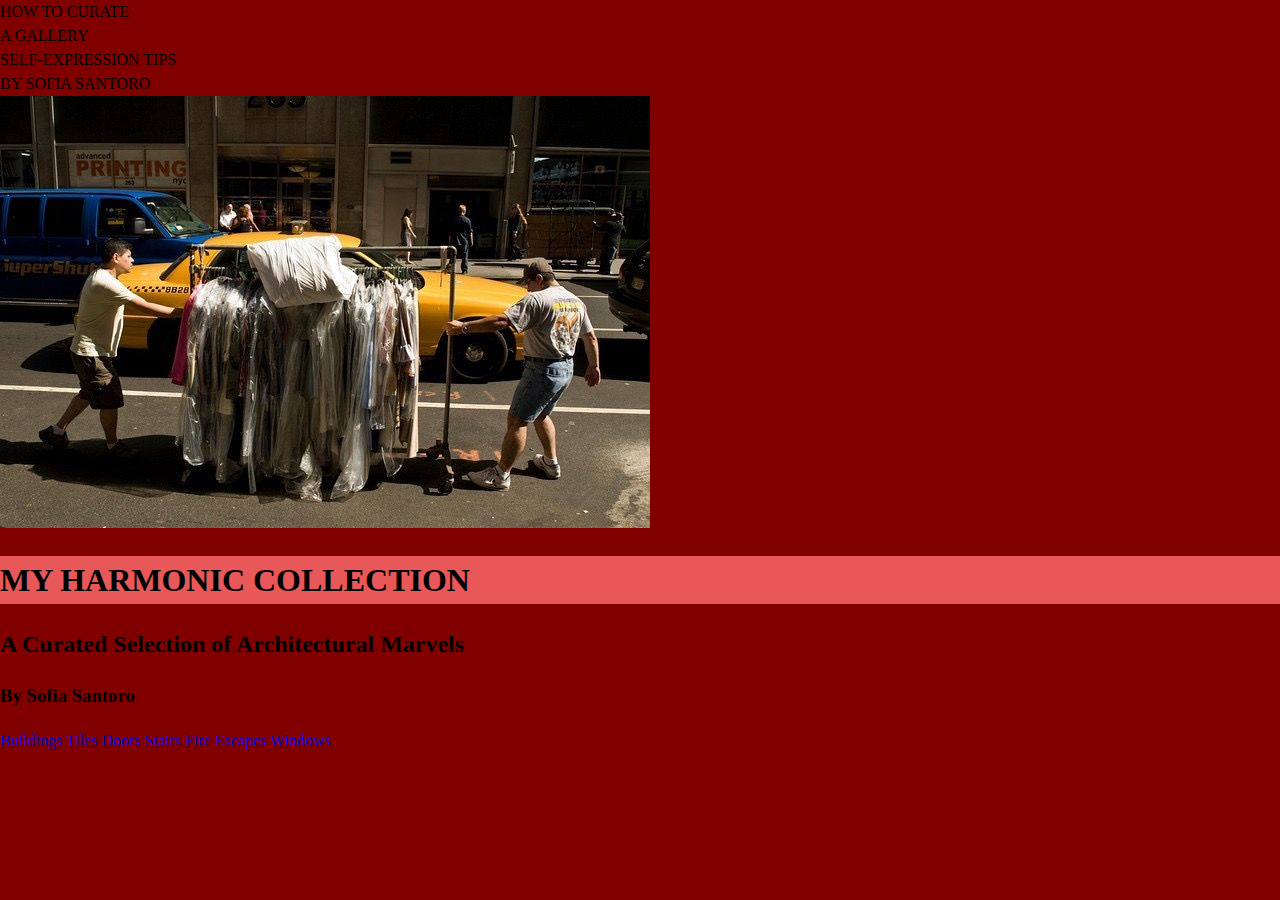
<file: index.html>
<!DOCTYPE html>
<html lang="en">
<head>
  <meta charset="UTF-8" />
  <meta name="viewport" content="width=device-width, initial-scale=1.0" />
  <title>My Harmonic Collection</title>

  <!-- Fonts -->
  <link rel="preconnect" href="https://fonts.googleapis.com">
  <link rel="preconnect" href="https://fonts.gstatic.com" crossorigin>
  <link href="https://fonts.googleapis.com/css2?family=Anton&family=Staatliches&display=swap" rel="stylesheet">

  <link rel="stylesheet" href="styles.css" />
</head>

<body>
  <div class="frame">

    <!-- Header text -->
    <header class="top-text">
      <div>HOW TO CURATE<br>A GALLERY</div>
      <div>SELF-EXPRESSION TIPS<br>BY SOFIA SANTORO</div>
    </header>

    <!-- Image -->
    <div class="image-wrapper">
      <img src="images/taxi.jpg" alt="Yellow taxi parked at the curb on a busy city street showing the taxi side and rooftop sign reading TAXI, urban environment with brick buildings and blurred pedestrians in the background, energetic bustling tone" loading="lazy" />
    </div>

    <!-- Title text -->
    <div class="text-section">
      <h1>MY HARMONIC COLLECTION</h1>
      <h2>A Curated Selection of Architectural Marvels</h2>
      <h3>By Sofia Santoro</h3>
    </div>

    <!-- Links -->
    <nav class="link-bar">
      <a href="entry-1/index.html">Buildings</a>
      <a href="entry-2/index.html">Tiles</a>
      <a href="entry-3/index.html">Doors</a>
      <a href="entry-4/index.html">Stairs</a>
      <a href="entry-5/index.html">Fire Escapes</a>
      <a href="entry-9/index.html">Windows</a>
    </nav>

  </div>
</body>
</html>
</file>
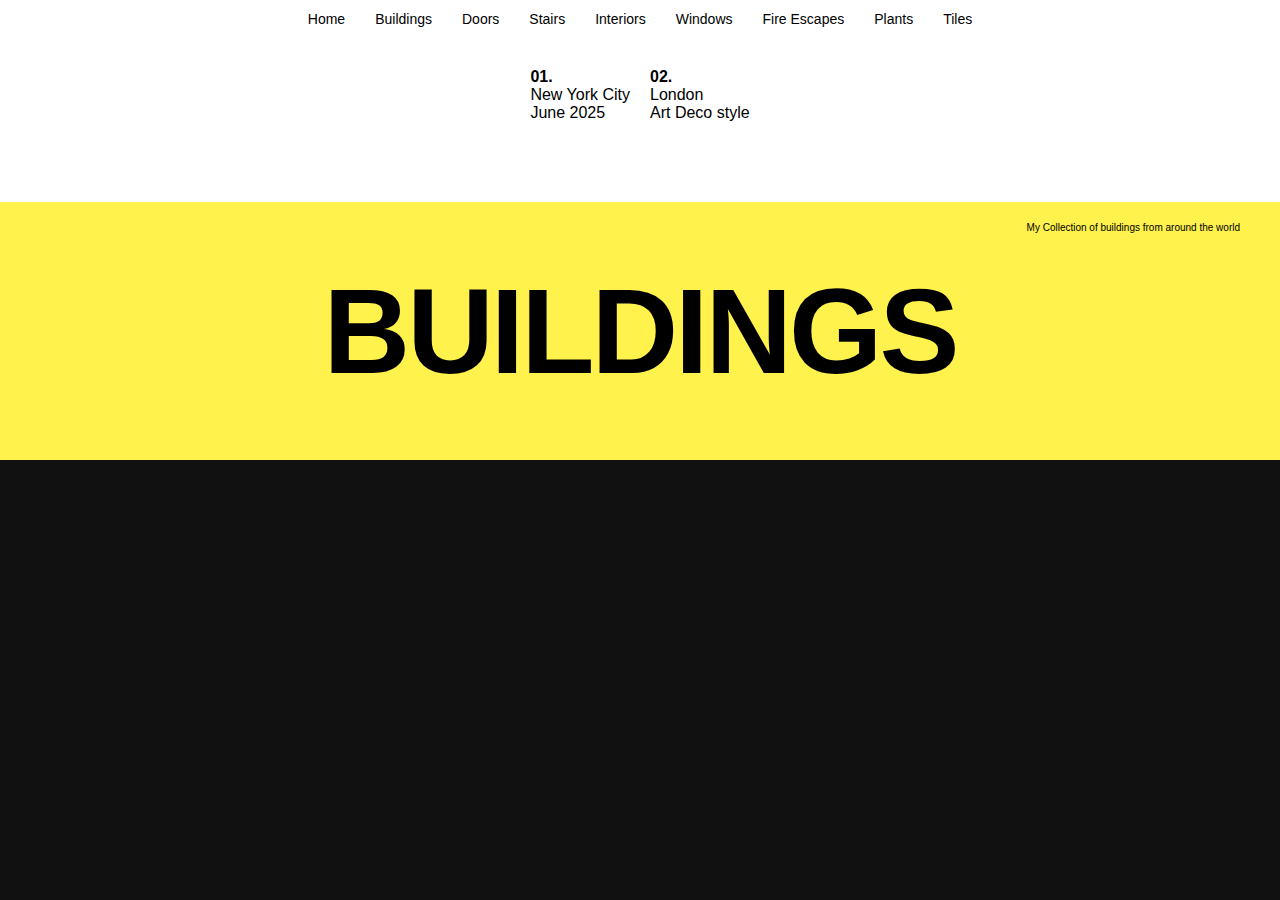
<file: entry-1/index.html>
<!DOCTYPE html>
<html lang="en">
<head>
  <meta charset="UTF-8">
  <meta name="viewport" content="width=device-width, initial-scale=1.0">
  <title>Buildings</title>
  <link rel="stylesheet" href="styles.css">
</head>
<body>
  <nav>
  <ul>
    <li><a href="../index.html">Home</a></li>
    <li><a class="active" href="../entry-1/index.html">Buildings</a></li>
    <li><a href="../entry-3/index.html">Doors</a></li>
    <li><a href="../entry-4/index.html">Stairs</a></li>
    <li><a href="#">Interiors</a></li>
    <li><a href="../entry-9/">Windows</a></li>
    <li><a href="../entry-5/index.html">Fire Escapes</a></li>
    <li><a href="#">Plants</a></li>
    <li><a href="#">Tiles</a></li>
  </ul>
</nav>

<main>
  <section class="gallery">
    <div class="img-card">
    
      <div class="caption">
        <h4>01.</h4>
        <p>New York City<br>June 2025</p>
      </div>
    </div>

    <div class="img-card">
    
      <div class="caption">
        <h4>02.</h4>
        <p>London<br>Art Deco style</p>
      </div>
    </div>

    <!-- add more .img-card blocks -->
  </section>

  <section class="footer-banner">
    <p class="tagline">My Collection of buildings from around the world</p>
    <h1>BUILDINGS</h1>
  </section>
</main>
</body>
</html>
</file>
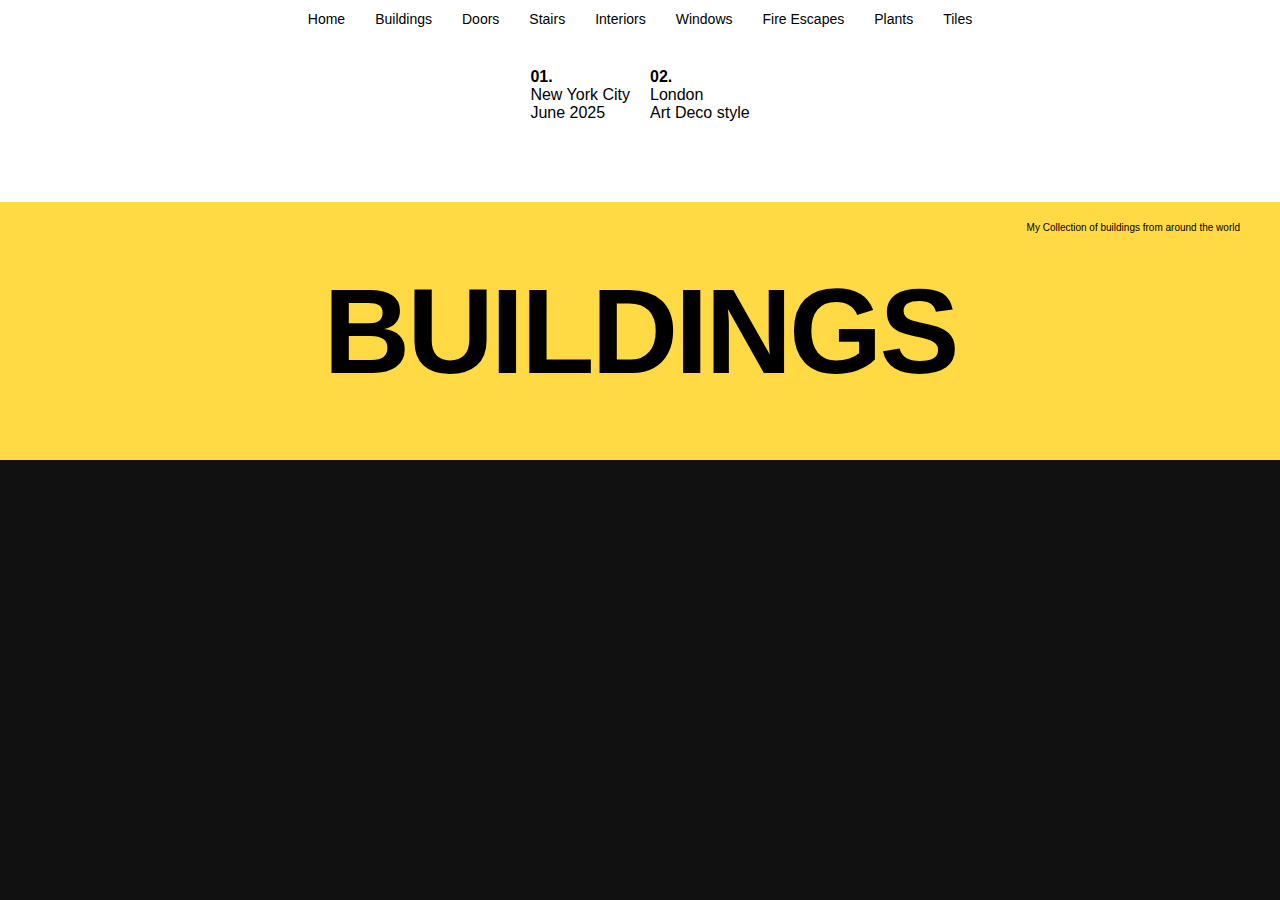
<file: entry-6/index.html>
<!DOCTYPE html>
<html lang="en">
<head>
  <meta charset="UTF-8">
  <meta name="viewport" content="width=device-width, initial-scale=1.0">
  <title>Buildings</title>
  <link rel="stylesheet" href="styles.css">
</head>
<body>
  <nav>
  <ul>
    <li><a href="../index.html">Home</a></li>
    <li><a class="active" href="../entry-1/index.html">Buildings</a></li>
    <li><a href="../entry-3/index.html">Doors</a></li>
    <li><a href="../entry-4/index.html">Stairs</a></li>
    <li><a href="#">Interiors</a></li>
    <li><a href="../entry-2/index.html">Windows</a></li>
    <li><a href="../entry-5/index.html">Fire Escapes</a></li>
    <li><a href="#">Plants</a></li>
    <li><a href="#">Tiles</a></li>
  </ul>
</nav>

<main>
  <section class="gallery">
    <div class="img-card">
    
      <div class="caption">
        <h4>01.</h4>
        <p>New York City<br>June 2025</p>
      </div>
    </div>

    <div class="img-card">
    
      <div class="caption">
        <h4>02.</h4>
        <p>London<br>Art Deco style</p>
      </div>
    </div>

    <!-- add more .img-card blocks -->
  </section>

  <section class="footer-banner">
    <p class="tagline">My Collection of buildings from around the world</p>
    <h1>BUILDINGS</h1>
  </section>
</main>
</body>
</html>
</file>
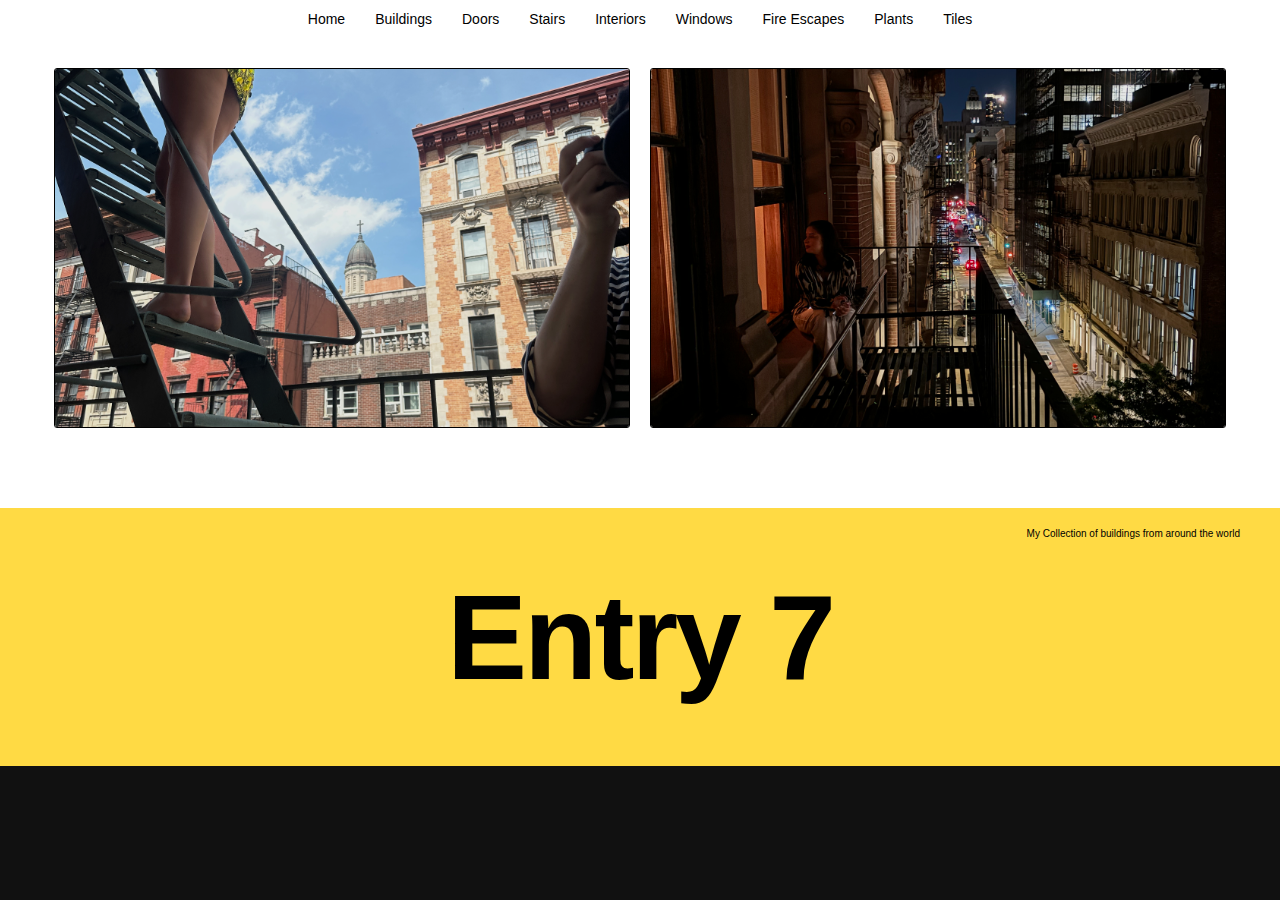
<file: entry-7/index.html>
<!DOCTYPE html>
<html lang="en">
<head>
  <meta charset="UTF-8">
  <meta name="viewport" content="width=device-width, initial-scale=1.0">
  <title>Entry 7</title>
  <link rel="stylesheet" href="styles.css">
</head>
  <body>
  <nav>
    <ul>
      <li><a href="../index.html">Home</a></li>
      <li><a href="../entry-1/index.html">Buildings</a></li>
      <li><a href="../entry-3/index.html">Doors</a></li>
      <li><a href="../entry-4/index.html">Stairs</a></li>
      <li><a href="#">Interiors</a></li>
      <li><a href="../entry-2/index.html">Windows</a></li>
      <li><a href="../entry-5/index.html">Fire Escapes</a></li>
      <li><a href="../entry-7/index.html">Plants</a></li>
      <li><a href="#">Tiles</a></li>
    </ul>
  </nav>

  <main>
    <section class="gallery">
      <div class="img-container">
        <img src="../images/fire.jpg" alt="01">
        <div class="info">
          <h4>01.</h4>
          <p>New York City<br>June 2025</p>
        </div>
      </div>

      <div class="img-container">
        <img src="../images/fire2.jpeg" alt="02">
        <div class="info">
          <h4>02.</h4>
          <p>London<br>Art Deco style</p>
        </div>
      </div>
    </section>

    <section class="footer-banner">
      <p class="tagline">My Collection of buildings from around the world</p>
      <h1>Entry 7</h1>
    </section>
  </main>
</body>
</html>
</file>
<file: styles.css>
body {
    background-color: maroon;
    font-family: "Open Sans", serif;
    font-optical-sizing: auto;
    font-weight: 400;
    font-style: normal;
    font-variation-settings: "wdth" 100;
    font-size: 1rem; /* 16px */
    line-height: 1.5; /* 24px */
    color: #000000;
    margin: 0;
    padding: 0;
} 
h1 {
    font-family: "verdana", serif;
    background-color: rgb(233, 88, 88);
}
</file>
<file: entry-1/styles.css>
* {
  margin: 0;
  padding: 0;
  box-sizing: border-box;
  font-family: Arial, Helvetica, sans-serif;
}

body {
  background-color: #111;
  color: #000;
}

/* Navigation */
nav {
  background-color: #fff;
  padding: 10px 0;
}

nav ul {
  list-style: none;
  display: flex;
  justify-content: center;
  gap: 30px;
}

nav a {
  text-decoration: none;
  color: #000;
  font-size: 14px;
  font-weight: 500;
}

nav a:hover {
  text-decoration: underline;
}

/* Gallery */
.gallery {
  display: flex;
  flex-wrap: wrap;
  justify-content: center;
  gap: 20px;
  background-color: #fff;
  padding: 30px 0 80px;
}

.img-container {
  position: relative;
  width: 120px;
  overflow: hidden;
  transition: transform 0.3s ease;
}

.img-container img {
  width: 100%;
  border-radius: 3px;
  transition: transform 0.3s ease, box-shadow 0.3s ease;
  display: block;
  box-shadow: 0 4px 10px rgba(0,0,0,0.2);
  object-fit: cover;
  height: 160px;
  filter: brightness(0.9);
  border: 1px solid #cd0d0d;
  position: relative;
}

.img-container:hover img {
  transform: scale(1.3);
  box-shadow: 0 8px 20px rgba(0,0,0,0.3);
}

.info {
  position: absolute;
  bottom: 0;
  left: 0;
  width: 100%;
  background: rgba(255, 255, 255, 0.9);
  color: #000;
  font-size: 12px;
  padding: 5px;
  opacity: 0;
  transform: translateY(100%);
  transition: all 0.3s ease;
  text-align: center;
}

.img-container:hover .info {
  opacity: 1;
  transform: translateY(0);
}

/* Footer banner */
.footer-banner {
  background-color: #fff24d;
  text-align: center;
  padding: 60px 0;
  position: relative;
}

.footer-banner .tagline {
  position: absolute;
  top: 20px;
  right: 40px;
  font-size: 10px;
  color: #000;
}

.footer-banner h1 {
  font-size: 120px;
  font-weight: 900;
  letter-spacing: -3px;
}
</file>
<file: entry-6/styles.css>
* {
  margin: 0;
  padding: 0;
  box-sizing: border-box;
  font-family:"Anton", sans-serif;
}


body {
  background-color: #111;
  color: #000;
}

/* Navigation */
nav {
  background-color: #fff;
  padding: 10px 0;
}

nav ul {
  list-style: none;
  display: flex;
  justify-content: center;
  gap: 30px;
}

nav a {
  text-decoration: none;
  color: #000;
  font-size: 14px;
  font-weight: 500;
}

nav a:hover {
  text-decoration: underline;
}

/* Gallery */
.gallery {
  display: flex;
  flex-wrap: wrap;
  justify-content: center;
  gap: 20px;
  background-color: #fff;
  padding: 30px 0 80px;
}

.img-container {
  position: relative;
  width: 120px;
  overflow: hidden;
  transition: transform 0.3s ease;
}

/* make image containers wider and responsive */
.img-container {
  flex: 0 1 45%;
  width: 45%;
  max-width: 640px;
  min-width: 220px;
}

/* image styles */
.img-container img {
  width: 100%;
  border-radius: 3px;
  transition: transform 0.3s ease, box-shadow 0.3s ease;
  display: block;
  box-shadow: 0 4px 10px rgba(0,0,0,0.2);
  object-fit: cover;
  height: 360px;
  filter: brightness(0.9);
  border: 1px solid #000000;
  position: relative;
}

.img-container:hover img {
  transform: scale(1.05);
  box-shadow: 0 8px 20px rgba(0,0,0,0.3);
}

.info {
  position: absolute;
  bottom: 0;
  left: 0;
  width: 100%;
  background: rgba(255, 255, 255, 0.9);
  color: #000;
  font-size: 12px;
  padding: 5px;
  opacity: 0;
  transform: translateY(100%);
  transition: all 0.3s ease;
  text-align: center;
}

.img-container:hover .info {
  opacity: 1;
  transform: translateY(0);
}

/* Footer banner */
.footer-banner {
  background-color: #ffda44;
  text-align: center;
  padding: 60px 0;
  position: relative;
}

.footer-banner .tagline {
  position: absolute;
  top: 20px;
  right: 40px;
  font-size: 10px;
  color: #000;
}

.footer-banner h1 {
  font-size: 120px;
  font-weight: 900;
  letter-spacing: -3px;
}

img {
  display: block;
  max-width: 100%;
  height: auto;
}
</file>
<file: entry-7/styles.css>
* {
  margin: 0;
  padding: 0;
  box-sizing: border-box;
  font-family:"Anton", sans-serif;
}


body {
  background-color: #111;
  color: #000;
}

/* Navigation */
nav {
  background-color: #fff;
  padding: 10px 0;
}

nav ul {
  list-style: none;
  display: flex;
  justify-content: center;
  gap: 30px;
}

nav a {
  text-decoration: none;
  color: #000;
  font-size: 14px;
  font-weight: 500;
}

nav a:hover {
  text-decoration: underline;
}

/* Gallery */
.gallery {
  display: flex;
  flex-wrap: wrap;
  justify-content: center;
  gap: 20px;
  background-color: #fff;
  padding: 30px 0 80px;
}

.img-container {
  position: relative;
  width: 120px;
  overflow: hidden;
  transition: transform 0.3s ease;
}

/* make image containers wider and responsive */
.img-container {
  flex: 0 1 45%;
  width: 45%;
  max-width: 640px;
  min-width: 220px;
}

/* image styles */
.img-container img {
  width: 100%;
  border-radius: 3px;
  transition: transform 0.3s ease, box-shadow 0.3s ease;
  display: block;
  box-shadow: 0 4px 10px rgba(0,0,0,0.2);
  object-fit: cover;
  height: 360px;
  filter: brightness(0.9);
  border: 1px solid #000000;
  position: relative;
}

.img-container:hover img {
  transform: scale(1.05);
  box-shadow: 0 8px 20px rgba(0,0,0,0.3);
}

.info {
  position: absolute;
  bottom: 0;
  left: 0;
  width: 100%;
  background: rgba(255, 255, 255, 0.9);
  color: #000;
  font-size: 12px;
  padding: 5px;
  opacity: 0;
  transform: translateY(100%);
  transition: all 0.3s ease;
  text-align: center;
}

.img-container:hover .info {
  opacity: 1;
  transform: translateY(0);
}

/* Footer banner */
.footer-banner {
  background-color: #ffda44;
  text-align: center;
  padding: 60px 0;
  position: relative;
}

.footer-banner .tagline {
  position: absolute;
  top: 20px;
  right: 40px;
  font-size: 10px;
  color: #000;
}

.footer-banner h1 {
  font-size: 120px;
  font-weight: 900;
  letter-spacing: -3px;
}

img {
  display: block;
  max-width: 100%;
  height: auto;
}
</file>
